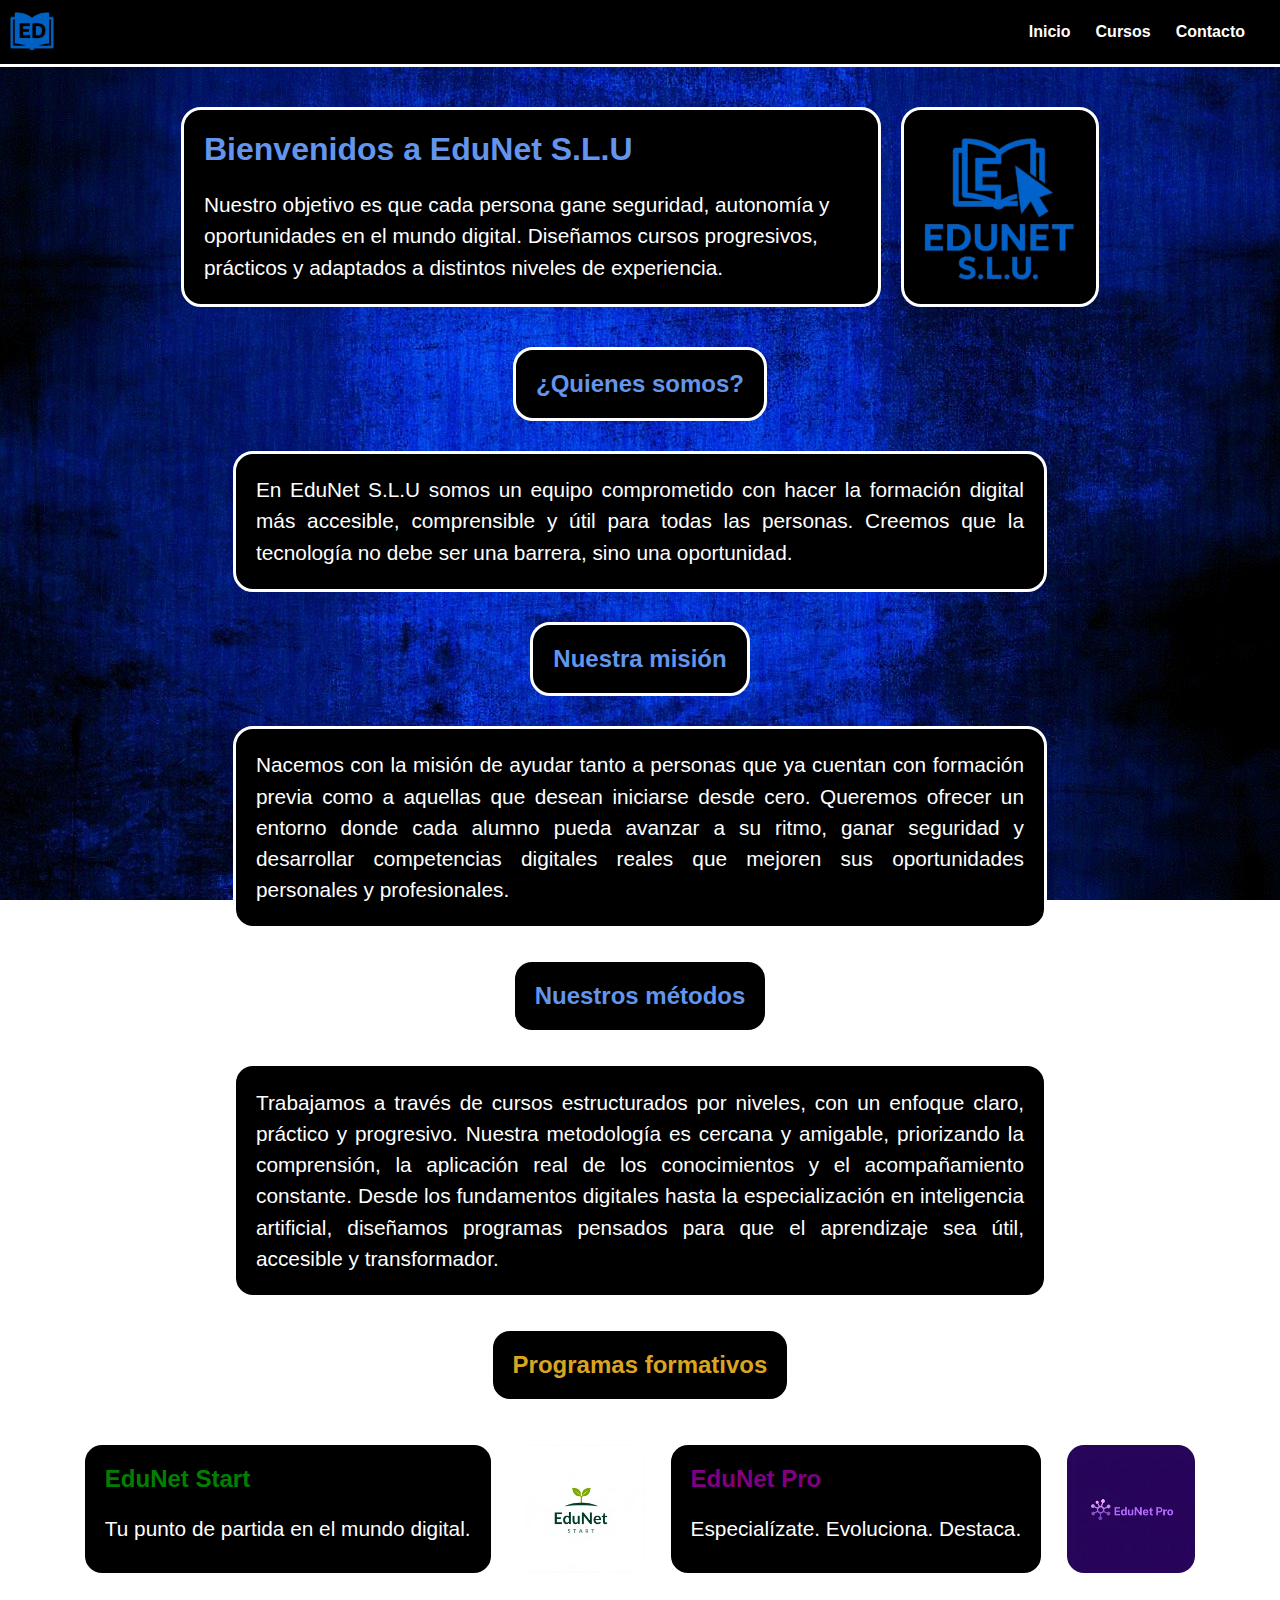
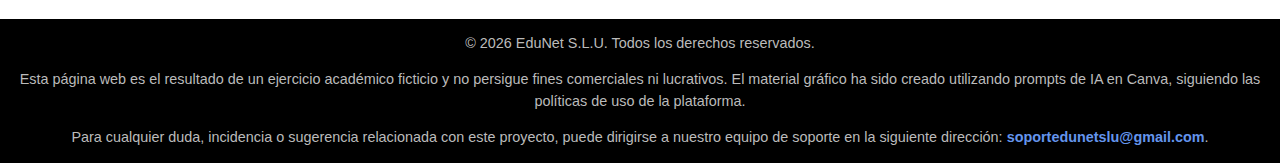
<file: index.html>
<html>
    <head>
        <title>EduNet S.L.U</title>
        <meta charset="utf-8">
        <link rel="icon" type="image/png" href="favicon.png"/>
        <link rel="stylesheet" type="text/css" href="clases.css">
        <meta name="viewport" content="width=device-width, initial-scale=1.0"> <!--Con esto conseguimos que el diseño sea más responsive-->
    </head>

    <body>
        <header class="caja-header">
            <div class="contenedor-encabezado">
                <img class="img-header" src="favicon.png">
                <nav class="nav-pos">
                    <ul class="caja-nav">
                        <li><a href="index.html">Inicio</a></li>
                        <li><a href="cursos.html">Cursos</a></li>
                        <li><a href="contacto.html">Contacto</a></li>
                    </ul>
                </nav>
            </div>
        </header>

        <div class="contenedor">
            <div class="caja-inicio">
                <div class="texto-inicio">
                    <h1>Bienvenidos a EduNet S.L.U</h1>
                    <p>Nuestro objetivo es que cada persona gane seguridad, autonomía y oportunidades en el mundo digital. 
                    Diseñamos cursos progresivos, prácticos y adaptados a distintos niveles de experiencia.</p>
                </div>
            </div>

            <img class="img-inicio" src="Edunet Logo.png">
        </div>

        <div class="caja">    
            <h2>¿Quienes somos?</h2>
        </div>

        <div class="caja">    
            <p>En EduNet S.L.U somos un equipo comprometido con hacer la formación digital más accesible, comprensible y útil para todas las personas.
            Creemos que la tecnología no debe ser una barrera, sino una oportunidad.</p>
        </div>

        <div class="caja">    
            <h2>Nuestra misión</h2>
        </div>

        <div class="caja">    
            <p>Nacemos con la misión de ayudar tanto a personas que ya cuentan con formación previa como a aquellas que desean
            iniciarse desde cero. Queremos ofrecer un entorno donde cada alumno pueda avanzar a su ritmo, ganar seguridad y 
            desarrollar competencias digitales reales que mejoren sus oportunidades personales y profesionales.</p>
        </div>

        <div class="caja">    
            <h2>Nuestros métodos</h2>
        </div>

        <div class="caja">    
            <p>Trabajamos a través de cursos estructurados por niveles, con un enfoque claro, práctico y progresivo. Nuestra 
            metodología es cercana y amigable, priorizando la comprensión, la aplicación real de los conocimientos y el acompañamiento constante.
            Desde los fundamentos digitales hasta la especialización en inteligencia artificial, diseñamos programas pensados para que el aprendizaje 
            sea útil, accesible y transformador.</p>
        </div>

        <div class="caja">    
            <h2 class="cursos-titulo">Programas formativos</h2>
        </div>

        <div class="contenedor">    
            <div class="caja-interior">
                <h2 class="start-titulo">EduNet Start</h2>
                <p>Tu punto de partida en el mundo digital.</p>
            </div>

            <img class="img-interior" src="Edunet Start logo.png">

            <div class="caja-interior">
                <h2 class="pro-titulo">EduNet Pro</h2>
                <p>Especialízate. Evoluciona. Destaca.</p>
            </div>

            <img class="img-interior" src="Edunet Pro Logo.png">

        </div>

        <footer class="caja-footer">
            <div class="contenedor-footer">
                <p>© 2026 EduNet S.L.U. Todos los derechos reservados.</p>
                <p class="comprimido">Esta página web es el resultado de un ejercicio académico ficticio y no persigue fines comerciales ni lucrativos. 
                El material gráfico ha sido creado utilizando prompts de IA en Canva, siguiendo las políticas 
                de uso de la plataforma.</p>
                <p>Para cualquier duda, incidencia o sugerencia relacionada con este proyecto, puede dirigirse a nuestro equipo 
                de soporte en la siguiente dirección: <a class="enlaces-hover" href="mailto:soportedunetslu@gmail.com">soportedunetslu@gmail.com</a>. </p>
            </div>
        </footer>

    </body>


</html>
</file>
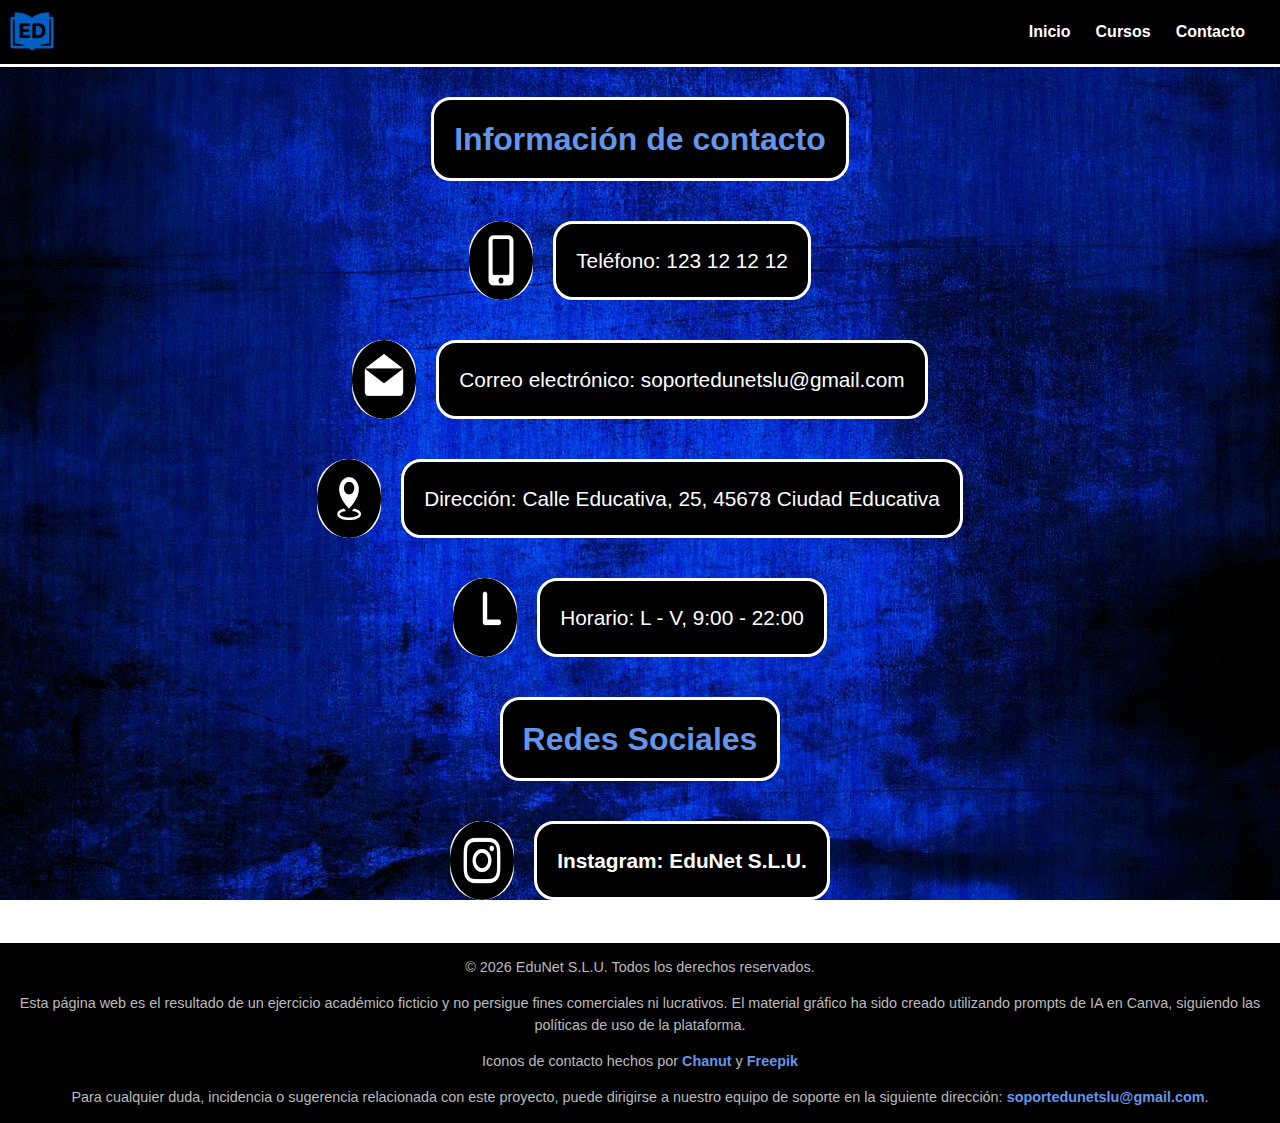
<file: contacto.html>
<html>
    <head>
        <meta charset="utf-8">
        <link rel="icon" type="image/png" href="favicon.png"/>
        <link rel="stylesheet" type="text/css" href="clases.css">
        <meta name="viewport" content="width=device-width, initial-scale=1.0"> <!--Con esto conseguimos que el diseño sea más responsive-->
    </head>

    <body>
        <header class="caja-header">
            <div class="contenedor-encabezado">
                <img class="img-header" src="favicon.png">
                <nav class="nav-pos">
                    <ul class="caja-nav">
                        <li><a href="index.html">Inicio</a></li>
                        <li><a href="cursos.html">Cursos</a></li>
                        <li><a href="contacto.html">Contacto</a></li>
                    </ul>
                </nav>
            </div>
        </header>

        <div class="caja">
            <h1>Información de contacto</h1>
        </div>

        <div class="contenedor">
            <img class="img-contacto" src="smartphone.png">
            <div class="caja-inicio">
                <div class="texto-inicio">
                    <p>Teléfono: 123 12 12 12</p>
                </div>
            </div>
        </div>

        <div class="contenedor">
            <img class="img-contacto" src="email.png">
            <div class="caja-inicio">
                <div class="texto-inicio">
                    <p>Correo electrónico: soportedunetslu@gmail.com</p>
                </div>
            </div>
        </div>

        <div class="contenedor">
            <img class="img-contacto" src="placeholder.png">
            <div class="caja-inicio">
                <div class="texto-inicio">
                    <p>Dirección: Calle Educativa, 25, 45678 Ciudad Educativa</p>
                </div>
            </div>
        </div>

        <div class="contenedor">
            <img class="img-contacto" src="clock.png">
            <div class="caja-inicio">
                <div class="texto-inicio">
                    <p>Horario: L - V, 9:00 - 22:00</p>
                </div>
            </div>
        </div>

        <div class="caja">
            <h1>Redes Sociales</h1>
        </div>
        <div class="contenedor">
            <img class="img-contacto" src="instagram.png">
            <div class="caja-inicio">
                <div class="texto-inicio">
                    <p><a class="enlaces-hover" href="https://www.instagram.com/edunets.l.u/">Instagram: EduNet S.L.U.</a></p>
                </div>
            </div>
        </div>

        <footer class="caja-footer">
            <div class="contenedor-footer">
                <p>© 2026 EduNet S.L.U. Todos los derechos reservados.</p>
                <p class="comprimido">Esta página web es el resultado de un ejercicio académico ficticio y no persigue fines comerciales ni lucrativos. 
                El material gráfico ha sido creado utilizando prompts de IA en Canva, siguiendo las políticas 
                de uso de la plataforma.</p>
                <p>Iconos de contacto hechos por <a class="enlaces-hover" href="https://www.flaticon.com/packs/interface">Chanut</a> y <a class="enlaces-hover" href="https://www.flaticon.com/free-icons/instagram-logo">Freepik</a> </p>
                <p>Para cualquier duda, incidencia o sugerencia relacionada con este proyecto, puede dirigirse a nuestro equipo 
                de soporte en la siguiente dirección: <a class="enlaces-hover" href="mailto:soportedunetslu@gmail.com">soportedunetslu@gmail.com</a>. </p>
            </div>
        </footer>
    </body>
</html>
</file>
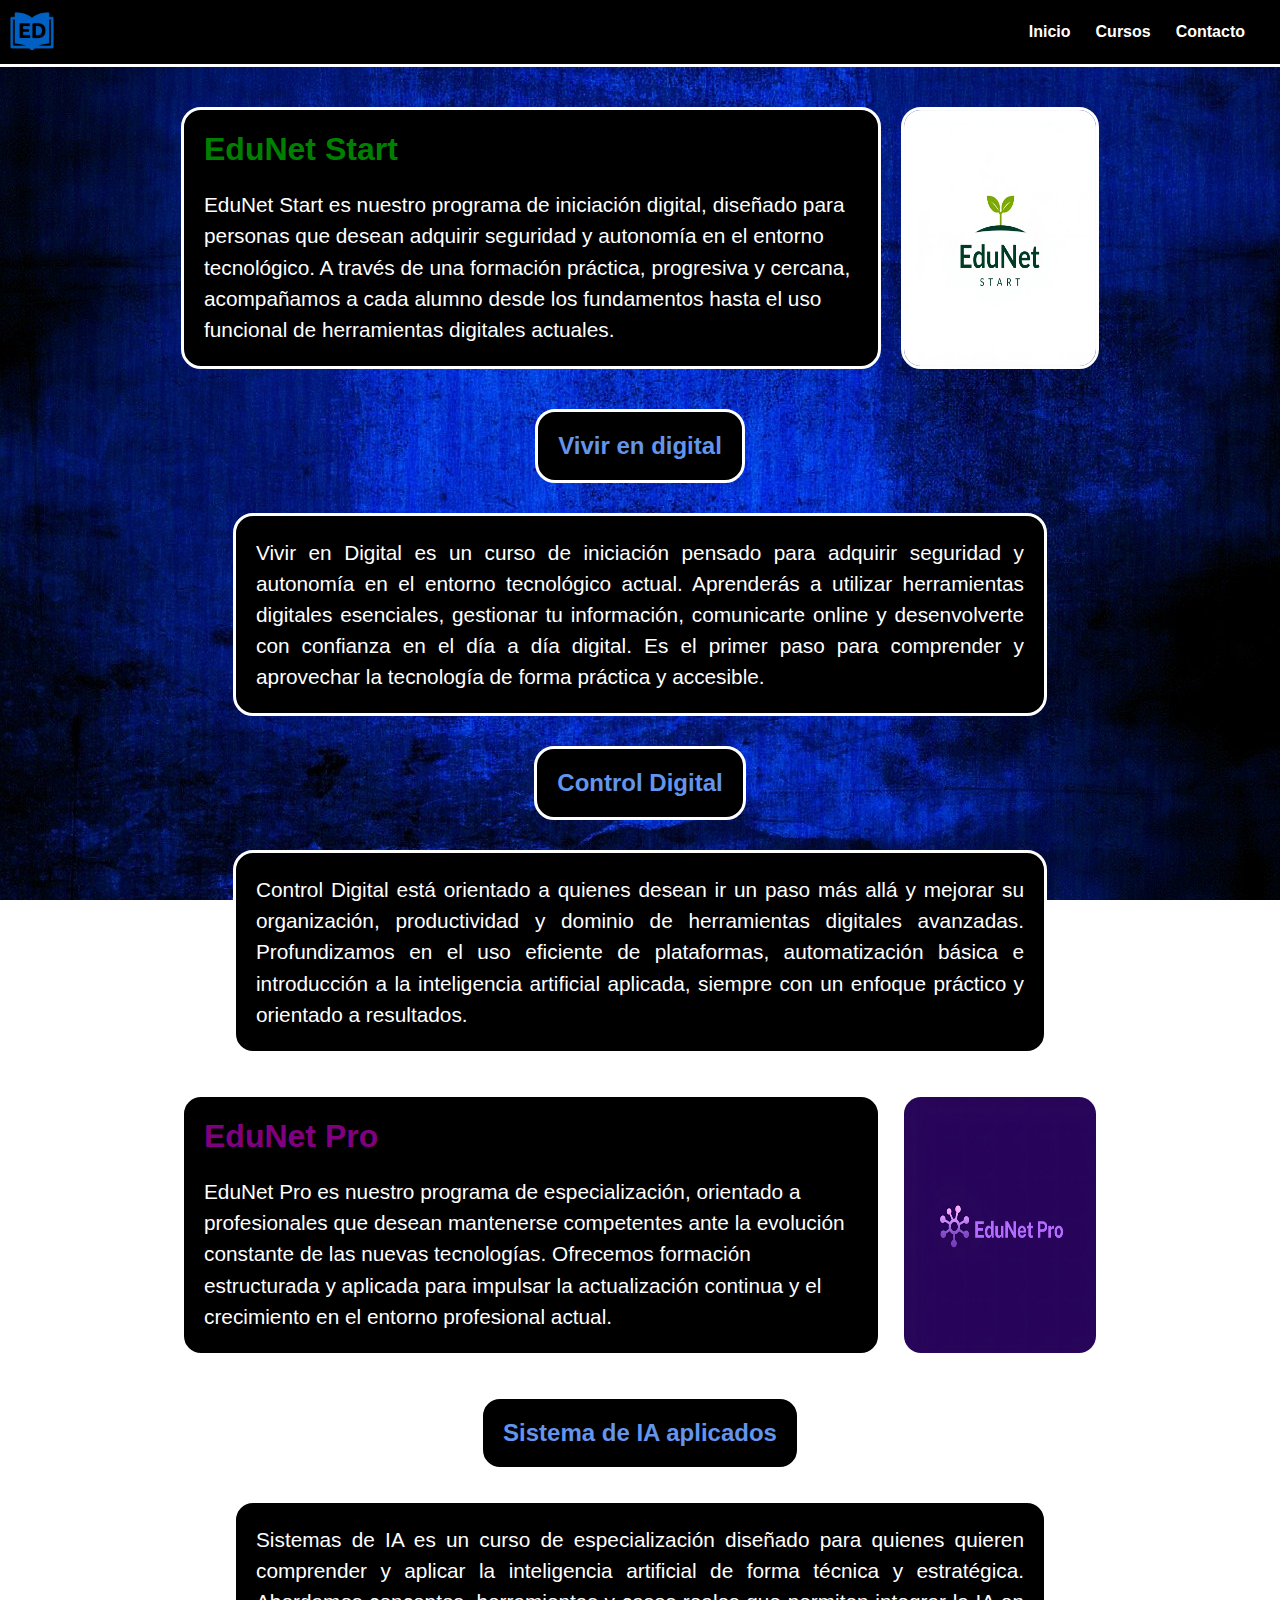
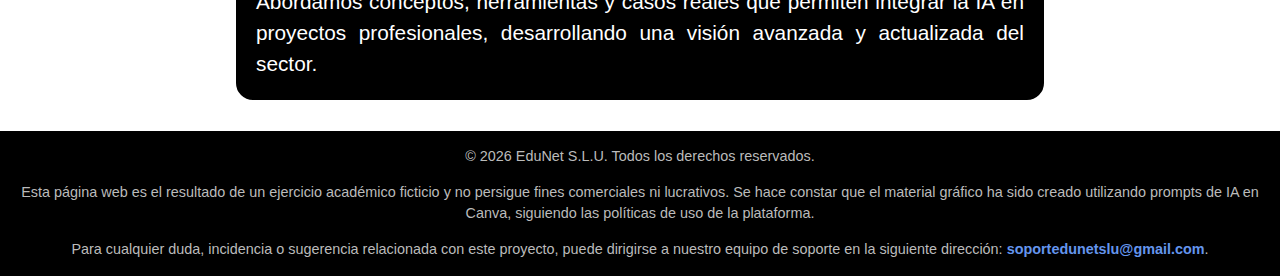
<file: cursos.html>
<html>
    <head>
        <meta charset="utf-8">
        <link rel="icon" type="image/png" href="favicon.png"/>
        <link rel="stylesheet" type="text/css" href="clases.css">
        <meta name="viewport" content="width=device-width, initial-scale=1.0"> <!--Con esto conseguimos que el diseño sea más responsive-->
    </head>

    <body>
        <header class="caja-header">
            <div class="contenedor-encabezado">
                <img class="img-header" src="favicon.png">
                <nav class="nav-pos">
                    <ul class="caja-nav">
                        <li><a href="index.html">Inicio</a></li>
                        <li><a href="cursos.html">Cursos</a></li>
                        <li><a href="contacto.html">Contacto</a></li>
                    </ul>
                </nav>
            </div>
        </header>

        <div class="contenedor">
            <div class="caja-inicio">
                <div class="texto-inicio">
                    <h1 class="start-titulo">EduNet Start</h1>
                    <p>EduNet Start es nuestro programa de iniciación digital, diseñado para personas que desean adquirir seguridad
                    y autonomía en el entorno tecnológico. A través de una formación práctica, progresiva y cercana, acompañamos 
                    a cada alumno desde los fundamentos hasta el uso funcional de herramientas digitales actuales.</p>
                </div>
            </div>

            <img class="img-inicio" src="Edunet Start logo.png">
        </div>

        <div class="caja">    
            <h2>Vivir en digital</h2>
        </div>

        <div class="caja">    
            <p>Vivir en Digital es un curso de iniciación pensado para adquirir seguridad y autonomía en el entorno tecnológico 
            actual. Aprenderás a utilizar herramientas digitales esenciales, gestionar tu información, comunicarte online y 
            desenvolverte con confianza en el día a día digital. Es el primer paso para comprender y aprovechar la tecnología de 
            forma práctica y accesible.</p>
        </div>

        <div class="caja">    
            <h2>Control Digital</h2>
        </div>

        <div class="caja">    
            <p>Control Digital está orientado a quienes desean ir un paso más allá y mejorar su organización, productividad y 
            dominio de herramientas digitales avanzadas. Profundizamos en el uso eficiente de plataformas, automatización básica 
            e introducción a la inteligencia artificial aplicada, siempre con un enfoque práctico y orientado a resultados.</p>
        </div>

        <div class="contenedor">
            <div class="caja-inicio">
                <div class="texto-inicio">
                    <h1 class="pro-titulo">EduNet Pro</h1>
                    <p>EduNet Pro es nuestro programa de especialización, orientado a profesionales que desean mantenerse 
                    competentes ante la evolución constante de las nuevas tecnologías. Ofrecemos formación estructurada 
                    y aplicada para impulsar la actualización continua y el crecimiento en el entorno profesional actual.</p>
                </div>
            </div>

            <img class="img-inicio" src="Edunet Pro Logo.png">
        </div>

        <div class="caja">    
            <h2>Sistema de IA aplicados</h2>
        </div>

        <div class="caja">
            <p>Sistemas de IA es un curso de especialización diseñado para quienes quieren comprender y aplicar la inteligencia 
            artificial de forma técnica y estratégica. Abordamos conceptos, herramientas y casos reales que permiten integrar 
            la IA en proyectos profesionales, desarrollando una visión avanzada y actualizada del sector.</p>
        </div>

        <footer class="caja-footer">
            <div class="contenedor-footer">
                <p>© 2026 EduNet S.L.U. Todos los derechos reservados.</p>
                <p class="comprimido">Esta página web es el resultado de un ejercicio académico ficticio y no persigue fines comerciales ni lucrativos. 
                Se hace constar que el material gráfico ha sido creado utilizando prompts de IA en Canva, siguiendo las políticas 
                de uso de la plataforma.</p>
                <p>Para cualquier duda, incidencia o sugerencia relacionada con este proyecto, puede dirigirse a nuestro equipo 
                de soporte en la siguiente dirección: <a class="enlaces-hover" href="mailto:soportedunetslu@gmail.com">soportedunetslu@gmail.com</a>. </p>
            </div>
        </footer>
    </body>
</html>
</file>
<file: clases.css>
body {
    background-image: url(fondo2.jpg);
    background-position: center;
    background-size: cover;
    background-attachment: fixed;
    font-family: Arial;
    color: white;
    text-align: justify;
    margin: 0;
}

.caja-header {
    background-color: black;
    border-bottom: 3px solid white;
    width: 100%;
    position: sticky;
    top: 0;
    margin: 0;
}
.contenedor-encabezado {
    display: flex;
    align-items: center;
}


.nav-pos {
    margin-left: auto;
    margin-right: 35px;
}

.caja-nav {
    display: flex;
    gap: 25px;          
    list-style: none;
}

.caja-nav a {
    text-decoration: none; 
    color: white;
    font-weight: bold;
}

.caja-nav a:hover {
    color: cornflowerblue;
}

.img-header {
    width: 5%;
    background-color: black;
    margin-left: 0px;
}

p {
    font-size: 1.3rem; 
    line-height: 1.5;   
}

h1, h2, h3 {
    text-align: left;
    color: cornflowerblue;
    font-family: Lato, sans-serif;
    margin-bottom: 20px;
}

.contenedor-inicio {
    display: flex;          
    gap: 20px;
    background: transparent;
    margin-left: 200px;
    margin-right: 250px;
}


.contenedor {
    display: flex;          
    justify-content: center;
    gap: 20px;
    width: 100%;
    margin: 40px 0;
    background: transparent;
    flex-wrap: wrap;
}

.caja-inicio {
    max-width: 700px;
    background-color: black;
    border-radius: 20px;
    border: 3px solid white;
    padding-left: 20px;
    padding-right: 20px;
    margin: 0;
    box-sizing: border-box;
}
.caja-interior {
    background-color: black;
    border-radius: 20px;
    border: 3px solid white;
    padding-left: 20px;
    padding-right: 20px;
    gap: 10px;
    max-width: 400px;
}

.caja {
    width: fit-content;
    max-width: 60%;
    background-color: black;
    border-radius: 20px;
    border: 3px solid white;
    margin-top: 30px;
    margin-left: auto;
    margin-right: auto;
    display: flex;
    padding-left: 20px;
    padding-right: 20px;
    align-items: center;
    justify-content: flex-start;
    gap: 4px;
    overflow: hidden;
}

.texto-inicio {
    position: static;
    text-align: left;
    color: white;
    margin-bottom: 0px;
    margin-right: 0px;
}

.caja-inicio p,
.caja-inicio h1, 
.texto-inicio p,
.texto-inicio h1 {
    margin-left: 0px;
    padding-left: 0px;
}

.img-inicio {
    width: 15%;
    border-radius: 20px;
    border: 3px solid white;
    background-color: black;
    min-width: 15%;
}

.cursos-titulo {
    color: goldenrod;
}

.start-titulo {
    color: green;
    text-align: left;
}

.pro-titulo {
    color: purple;
    text-align: left;
}

.img-interior {
    width: 10%;
    border-radius: 20px;
    border: 3px solid white;
}

.caja-footer {
    background-color: black;
    border-top: 3px solid white;
    width: 100%;
    bottom: 0;
    align-items: center;
    margin-bottom: 0;
    margin-top: 25px;
    margin-left: 0;
    margin-right: 0;
}

.contenedor-footer {
    text-align: center;
    color: #bbbbbb;
    padding-bottom: 15px;
}

.contenedor-footer p {
    font-size: 0.9rem;
}

.enlaces-hover {
    color: cornflowerblue;
    text-decoration: none;
    font-weight: bold;
}

.enlaces-hover:hover {
    text-decoration: underline;
}


.comprimido {
    max-width: 1250px;
    margin-left: auto;
    margin-right: auto;
}

.contenedor-footer p:last-child { /* Selecciona el último párrafo dentro del contenedor-footer para quitar el espacio */
    margin-bottom: 0; 
}

.img-contacto {
    width: 5%;
    background-color: white;
    border-radius: 100px;
}

.texto-inicio a {
    color: white;
}
</file>
